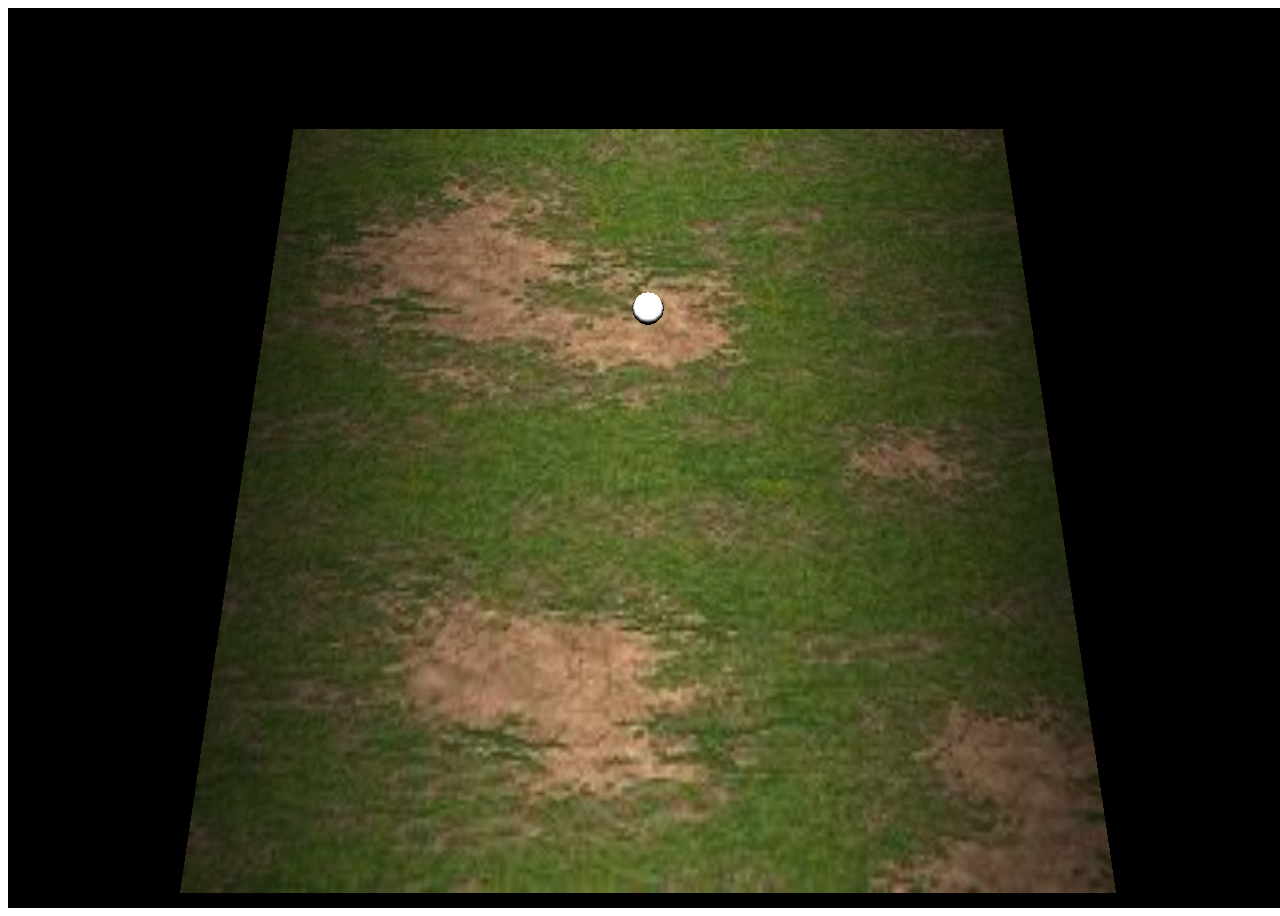
<file: Physics Test/index.html>
<html>

<!-- This demonstrates simple application of physics to Three.js application. -->

<head>
<script src="libs/three.js"></script>
<script src="libs/keyboard.js"></script>
<!-- 1. add the javascript include -->
<script src="libs/physi.js"></script>
</head>

<body>

<script>
	var renderer;
	var scene;
	var camera;
	var spotLight;
	
	<!-- add objects in the scope so all methods can access -->
	var groundPlane;
	var ball;

	<!-- 2. Add the following two lines. -->
	Physijs.scripts.worker = 'libs/physijs_worker.js';
    Physijs.scripts.ammo = 'ammo.js';
	
	function init()
	{
		<!-- 3. Edit the scene creation -->
		scene = new Physijs.Scene();
		scene.setGravity(new THREE.Vector3( 0, 0, -30 ));

		camera = new THREE.PerspectiveCamera( 45, window.innerWidth / window.innerHeight, 0.1, 1000 );
		camera.position.x = 0;
		camera.position.y = -100;
		camera.position.z = 250;
		camera.lookAt( scene.position );
		
		renderer = new THREE.WebGLRenderer();
		//						color     alpha
		renderer.setClearColor( 0x000000, 1.0 );
		renderer.setSize( window.innerWidth, window.innerHeight );
		renderer.shadowMapEnabled = true;

		addSpotLight();
		
		<!-- 4. Ground plane -->
		createGroundPlane();
	
		<!-- 5. Ball -->
		createBall();

		// Output to the stream
		document.body.appendChild( renderer.domElement );
		
		// Call render
		render();
	}
	
	function render()
	{
		<!-- 6. Physics simulation -->
		scene.simulate();
		
		// Request animation frame
		requestAnimationFrame( render );
		
		// Call render()
		renderer.render( scene, camera );
	}
	
	function addSpotLight()
	{
        spotLight = new THREE.SpotLight( 0xffffff );
        spotLight.position.set( 0, 0, 200 );
        spotLight.shadowCameraNear = 10;
        spotLight.shadowCameraFar = 100;
        spotLight.castShadow = true;
		spotLight.intensity = 3;
        scene.add(spotLight);
	}

	<!-- 4. Ground plane -->
	function createGroundPlane()
	{
		var planeTexture = THREE.ImageUtils.loadTexture('images/groundterrain.jpg');
		
		//                                                                                           friction restitution
		var planeMaterial = new Physijs.createMaterial(new THREE.MeshLambertMaterial({map:planeTexture}), .95, 1.3 );
		var planeGeometry = new THREE.PlaneGeometry( 200, 200, 6 );
		groundPlane = new Physijs.BoxMesh( planeGeometry, planeMaterial, 0 );
		groundPlane.name = "GroundPlane";
		
		scene.add( groundPlane );
	}

	<!-- 5. Create ball -->
	function createBall()
	{
		var ballGeometry = new THREE.SphereGeometry( 3 );
		
		//                                                                                     friction restitution
		var ballMaterial = Physijs.createMaterial( new THREE.MeshLambertMaterial({color:'white'}), .95, 1.3 );
		ball = new Physijs.SphereMesh( ballGeometry, ballMaterial );
		
		ball.position.x = 0;;
		ball.position.y = 0;
		ball.position.z = 80;
		
		ball.name = 'CannonBall';
		scene.add( ball );
	}

	window.onload = init;
</script>

</body>

</html>
</file>
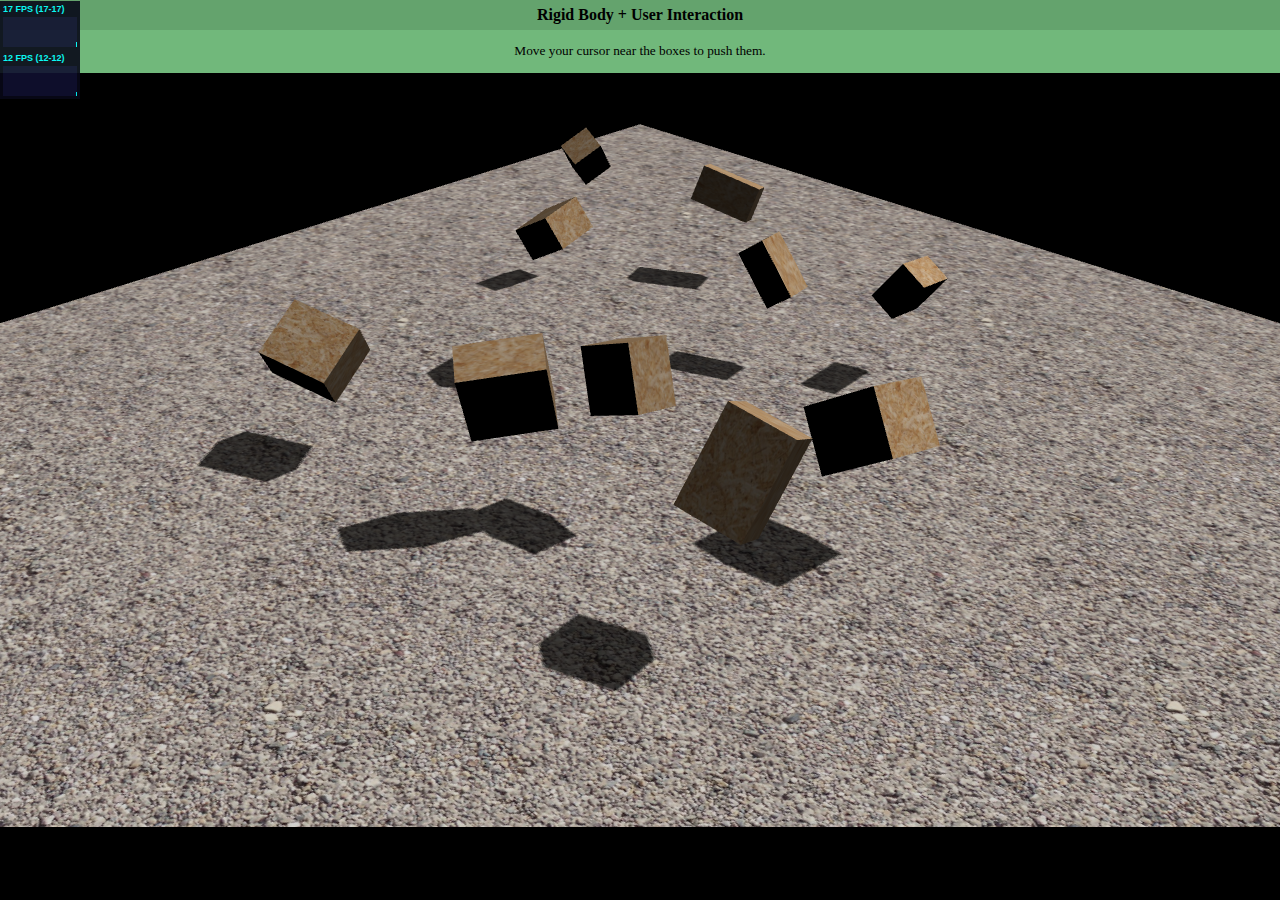
<file: Physijs/examples/body.html>
<!DOCTYPE html>

<html>

<head>
	<title>Rigid body - Physijs</title>
	
	<link rel="stylesheet" type="text/css" href="css/styles.css" />
	
	<script type="text/javascript" src="js/three.min.js"></script>
	<script type="text/javascript" src="js/stats.js"></script>
	<script type="text/javascript" src="../physi.js"></script>
	
	<script type="text/javascript">
	
	'use strict';
	
	Physijs.scripts.worker = '../physijs_worker.js';
	Physijs.scripts.ammo = 'examples/js/ammo.js';
	
	var initScene, render, applyForce, setMousePosition, mouse_position,
		ground_material, box_material, loader,
		renderer, render_stats, physics_stats, scene, ground, light, camera, box, boxes = [];
	
	initScene = function() {
		renderer = new THREE.WebGLRenderer({ antialias: true });
		renderer.setSize( window.innerWidth, window.innerHeight );
		renderer.shadowMap.enabled = true;
		renderer.shadowMapSoft = true;
		document.getElementById( 'viewport' ).appendChild( renderer.domElement );
		
		render_stats = new Stats();
		render_stats.domElement.style.position = 'absolute';
		render_stats.domElement.style.top = '1px';
		render_stats.domElement.style.zIndex = 100;
		document.getElementById( 'viewport' ).appendChild( render_stats.domElement );

		physics_stats = new Stats();
		physics_stats.domElement.style.position = 'absolute';
		physics_stats.domElement.style.top = '50px';
		physics_stats.domElement.style.zIndex = 100;
		document.getElementById( 'viewport' ).appendChild( physics_stats.domElement );
		
		scene = new Physijs.Scene;
		scene.setGravity(new THREE.Vector3( 0, -30, 0 ));
		scene.addEventListener(
			'update',
			function() {
				applyForce();
				scene.simulate( undefined, 1 );
				physics_stats.update();
			}
		);
		
		camera = new THREE.PerspectiveCamera(
			35,
			window.innerWidth / window.innerHeight,
			1,
			1000
		);
		camera.position.set( 60, 50, 60 );
		camera.lookAt( scene.position );
		scene.add( camera );
		
		// Light
		light = new THREE.DirectionalLight( 0xFFFFFF );
		light.position.set( 20, 40, -15 );
		light.target.position.copy( scene.position );
		light.castShadow = true;
		light.shadowCameraLeft = -60;
		light.shadowCameraTop = -60;
		light.shadowCameraRight = 60;
		light.shadowCameraBottom = 60;
		light.shadowCameraNear = 20;
		light.shadowCameraFar = 200;
		light.shadowBias = -.0001
		light.shadowMapWidth = light.shadowMapHeight = 2048;
		light.shadowDarkness = .7;
		scene.add( light );

		// Loader
		loader = new THREE.TextureLoader();
		
		// Materials
		ground_material = Physijs.createMaterial(
			new THREE.MeshLambertMaterial({ map: loader.load( 'images/rocks.jpg' ) }),
			.8, // high friction
			.4 // low restitution
		);
		ground_material.map.wrapS = ground_material.map.wrapT = THREE.RepeatWrapping;
		ground_material.map.repeat.set( 3, 3 );
		
		box_material = Physijs.createMaterial(
			new THREE.MeshLambertMaterial({ map: loader.load( 'images/plywood.jpg' ) }),
			.4, // low friction
			.6 // high restitution
		);
		box_material.map.wrapS = ground_material.map.wrapT = THREE.RepeatWrapping;
		box_material.map.repeat.set( .25, .25 );
		
		// Ground
		ground = new Physijs.BoxMesh(
			new THREE.BoxGeometry(100, 1, 100),
			ground_material,
			0 // mass
		);
		ground.receiveShadow = true;
		scene.add( ground );
		
		for ( var i = 0; i < 10; i++ ) {
			box = new Physijs.BoxMesh(
				new THREE.BoxGeometry( 4, 4, 4 ),
				box_material
			);
			box.position.set(
				Math.random() * 50 - 25,
				10 + Math.random() * 5,
				Math.random() * 50 - 25
			);
			box.rotation.set(
				Math.random() * Math.PI * 2,
				Math.random() * Math.PI * 2,
				Math.random() * Math.PI * 2
			);
			box.scale.set(
				Math.random() * 1 + .5,
				Math.random() * 1 + .5,
				Math.random() * 1 + .5
			);
			box.castShadow = true;
			scene.add( box );
			boxes.push( box );
		}
		
		renderer.domElement.addEventListener( 'mousemove', setMousePosition );

		requestAnimationFrame( render );
		scene.simulate();
	};
	
	render = function() {
		requestAnimationFrame( render );
		renderer.render( scene, camera );
		render_stats.update();
	};
	
	setMousePosition = function( evt ) {
		// Find where mouse cursor intersects the ground plane
		var vector = new THREE.Vector3(
			( evt.clientX / renderer.domElement.clientWidth ) * 2 - 1,
			-( ( evt.clientY / renderer.domElement.clientHeight ) * 2 - 1 ),
			.5
		);
		vector.unproject( camera );
		vector.sub( camera.position ).normalize();
		
		var coefficient = (box.position.y - camera.position.y) / vector.y
		mouse_position = camera.position.clone().add( vector.multiplyScalar( coefficient ) );
	};
	
	applyForce = function() {
		if (!mouse_position) return;
		var strength = 35, distance, effect, offset, box;
		
		for ( var i = 0; i < boxes.length; i++ ) {
			box = boxes[i];
			distance = mouse_position.distanceTo( box.position ),
			effect = mouse_position.clone().sub( box.position ).normalize().multiplyScalar( strength / distance ).negate(),
			offset = mouse_position.clone().sub( box.position );
			box.applyImpulse( effect, offset );
		}
	};
	
	window.onload = initScene;
	
	</script>
</head>

<body>
	<div id="heading">
		<h1>Rigid Body + User Interaction</h1>
		<p>Move your cursor near the boxes to push them.</p>
	</div>
	<div id="viewport"></div>
</body>

</html>
</file>
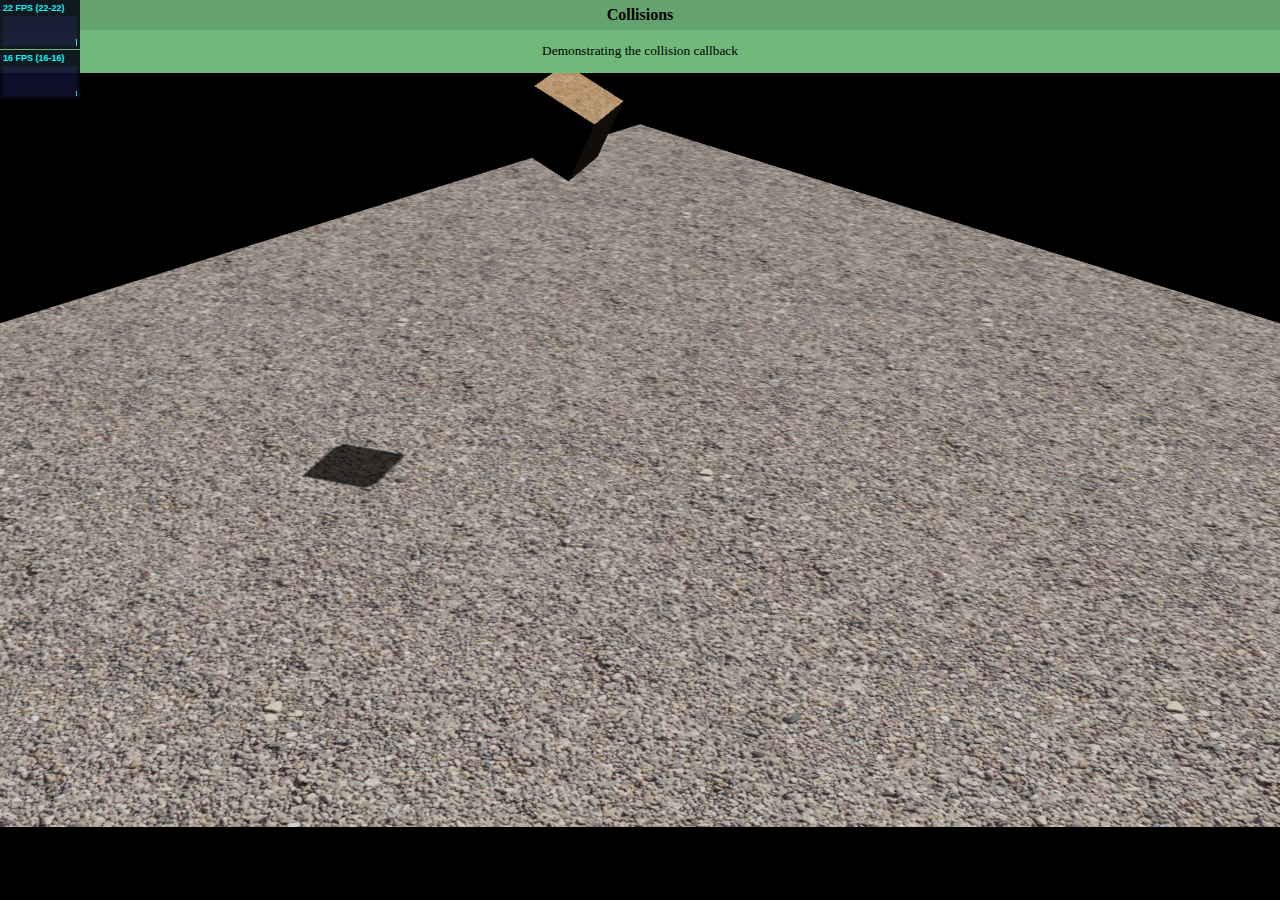
<file: Physijs/examples/collisions.html>
<!DOCTYPE html>

<html>

<head>
	<title>Collisions - Physijs</title>
	
	<link rel="stylesheet" type="text/css" href="css/styles.css" />
	
	<script type="text/javascript" src="js/three.min.js"></script>
	<script type="text/javascript" src="js/stats.js"></script>
	<script type="text/javascript" src="../physi.js"></script>
	
	<script type="text/javascript">
	
	'use strict';
	
	Physijs.scripts.worker = '../physijs_worker.js';
	Physijs.scripts.ammo = 'examples/js/ammo.js';
	
	var initScene, render, _boxes = [], spawnBox, loader,
		renderer, render_stats, physics_stats, scene, ground_material, ground, light, camera;
	
	initScene = function() {
		renderer = new THREE.WebGLRenderer({ antialias: true });
		renderer.setSize( window.innerWidth, window.innerHeight );
		renderer.shadowMap.enabled = true;
		renderer.shadowMapSoft = true;
		document.getElementById( 'viewport' ).appendChild( renderer.domElement );
		
		render_stats = new Stats();
		render_stats.domElement.style.position = 'absolute';
		render_stats.domElement.style.top = '0px';
		render_stats.domElement.style.zIndex = 100;
		document.getElementById( 'viewport' ).appendChild( render_stats.domElement );
		
		physics_stats = new Stats();
		physics_stats.domElement.style.position = 'absolute';
		physics_stats.domElement.style.top = '50px';
		physics_stats.domElement.style.zIndex = 100;
		document.getElementById( 'viewport' ).appendChild( physics_stats.domElement );

		scene = new Physijs.Scene;
		scene.setGravity(new THREE.Vector3( 0, -30, 0 ));
		scene.addEventListener(
			'update',
			function() {
				scene.simulate( undefined, 1 );
				physics_stats.update();
			}
		);
		
		camera = new THREE.PerspectiveCamera(
			35,
			window.innerWidth / window.innerHeight,
			1,
			1000
		);
		camera.position.set( 60, 50, 60 );
		camera.lookAt( scene.position );
		scene.add( camera );
		
		// Light
		light = new THREE.DirectionalLight( 0xFFFFFF );
		light.position.set( 20, 40, -15 );
		light.target.position.copy( scene.position );
		light.castShadow = true;
		light.shadowCameraLeft = -60;
		light.shadowCameraTop = -60;
		light.shadowCameraRight = 60;
		light.shadowCameraBottom = 60;
		light.shadowCameraNear = 20;
		light.shadowCameraFar = 200;
		light.shadowBias = -.0001
		light.shadowMapWidth = light.shadowMapHeight = 2048;
		light.shadowDarkness = .7;
		scene.add( light );

		// Loader
		loader = new THREE.TextureLoader();
		
		// Ground
		ground_material = Physijs.createMaterial(
			new THREE.MeshLambertMaterial({ map: loader.load( 'images/rocks.jpg' ) }),
			.8, // high friction
			.3 // low restitution
		);
		ground_material.map.wrapS = ground_material.map.wrapT = THREE.RepeatWrapping;
		ground_material.map.repeat.set( 3, 3 );
		
		ground = new Physijs.BoxMesh(
			new THREE.BoxGeometry(100, 1, 100),
			ground_material,
			0 // mass
		);
		ground.receiveShadow = true;
		scene.add( ground );
		
		spawnBox();
		
		requestAnimationFrame( render );
		scene.simulate();
	};
	
	spawnBox = (function() {
		var box_geometry = new THREE.BoxGeometry( 4, 4, 4 ),
			handleCollision = function( collided_with, linearVelocity, angularVelocity ) {
				switch ( ++this.collisions ) {
					
					case 1:
						this.material.color.setHex(0xcc8855);
						break;
					
					case 2:
						this.material.color.setHex(0xbb9955);
						break;
					
					case 3:
						this.material.color.setHex(0xaaaa55);
						break;
					
					case 4:
						this.material.color.setHex(0x99bb55);
						break;
					
					case 5:
						this.material.color.setHex(0x88cc55);
						break;
					
					case 6:
						this.material.color.setHex(0x77dd55);
						break;
				}
			},
			createBox = function() {
				var box, material;
				
				material = Physijs.createMaterial(
					new THREE.MeshLambertMaterial({ map: loader.load( 'images/plywood.jpg' ) }),
					.6, // medium friction
					.3 // low restitution
				);
				material.map.wrapS = material.map.wrapT = THREE.RepeatWrapping;
				material.map.repeat.set( .5, .5 );
				
				//material = new THREE.MeshLambertMaterial({ map: THREE.ImageUtils.loadTexture( 'images/rocks.jpg' ) });
				
				box = new Physijs.BoxMesh(
					box_geometry,
					material
				);
				box.collisions = 0;
				
				box.position.set(
					Math.random() * 15 - 7.5,
					25,
					Math.random() * 15 - 7.5
				);
				
				box.rotation.set(
					Math.random() * Math.PI,
					Math.random() * Math.PI,
					Math.random() * Math.PI
				);
				
				box.castShadow = true;
				box.addEventListener( 'collision', handleCollision );
				box.addEventListener( 'ready', spawnBox );
				scene.add( box );
			};
		
		return function() {
			setTimeout( createBox, 1000 );
		};
	})();
	
	render = function() {
		requestAnimationFrame( render );
		renderer.render( scene, camera );
		render_stats.update();
	};
	
	window.onload = initScene;
	
	</script>
</head>

<body>
	<div id="heading">
		<h1>Collisions</h1>
		<p>Demonstrating the collision callback</p>
	</div>
	<div id="viewport"></div>
</body>

</html>
</file>
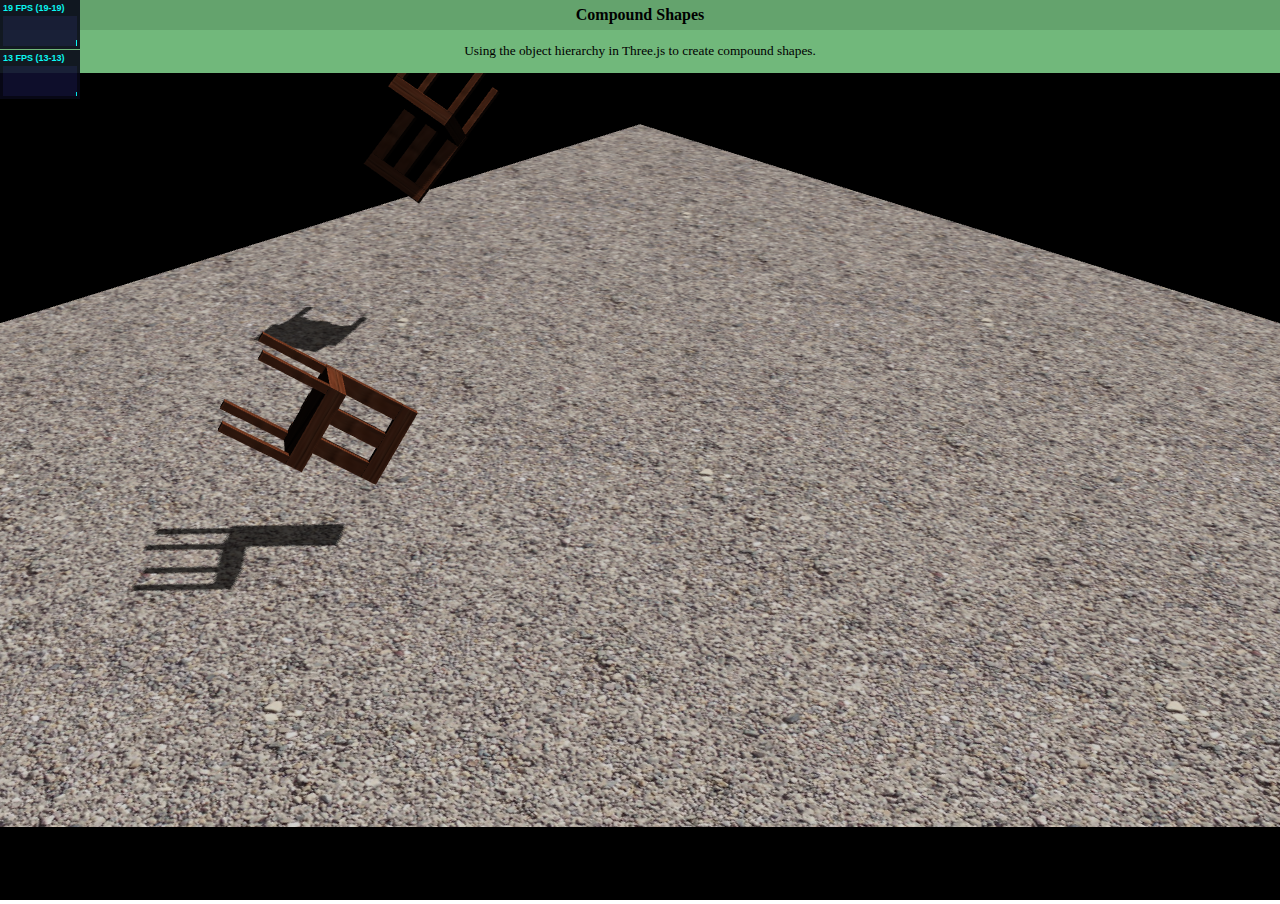
<file: Physijs/examples/compound.html>
<!DOCTYPE html>

<html>

<head>
	<title>Compound Shapes - Physijs</title>
	
	<link rel="stylesheet" type="text/css" href="css/styles.css" />
	
	<script type="text/javascript" src="js/three.min.js"></script>
	<script type="text/javascript" src="js/stats.js"></script>
	<script type="text/javascript" src="../physi.js"></script>
	
	<script type="text/javascript">
	
	'use strict';
	
	Physijs.scripts.worker = '../physijs_worker.js';
	Physijs.scripts.ammo = 'examples/js/ammo.js';
	
	var initScene, render, renderer, render_stats, physics_stats, scene, ground, light, camera, spawnChair,
		ground_material, chair_material, loader;
	
	initScene = function() {
		renderer = new THREE.WebGLRenderer({ antialias: true });
		renderer.setSize( window.innerWidth, window.innerHeight );
		renderer.shadowMap.enabled = true;
		renderer.shadowMapSoft = true;
		document.getElementById( 'viewport' ).appendChild( renderer.domElement );
		
		render_stats = new Stats();
		render_stats.domElement.style.position = 'absolute';
		render_stats.domElement.style.top = '0px';
		render_stats.domElement.style.zIndex = 100;
		document.getElementById( 'viewport' ).appendChild( render_stats.domElement );
		
		physics_stats = new Stats();
		physics_stats.domElement.style.position = 'absolute';
		physics_stats.domElement.style.top = '50px';
		physics_stats.domElement.style.zIndex = 100;
		document.getElementById( 'viewport' ).appendChild( physics_stats.domElement );
		
		scene = new Physijs.Scene;
		scene.setGravity(new THREE.Vector3( 0, -50, 0 ));
		scene.addEventListener(
			'update',
			function() {
				scene.simulate( undefined, 2 );
				physics_stats.update();
			}
		);
		
		camera = new THREE.PerspectiveCamera(
			35,
			window.innerWidth / window.innerHeight,
			1,
			1000
		);
		camera.position.set( 60, 50, 60 );
		camera.lookAt( scene.position );
		scene.add( camera );
		
		// Light
		light = new THREE.DirectionalLight( 0xFFFFFF );
		light.position.set( 20, 40, -15 );
		light.target.position.copy( scene.position );
		light.castShadow = true;
		light.shadowCameraLeft = -60;
		light.shadowCameraTop = -60;
		light.shadowCameraRight = 60;
		light.shadowCameraBottom = 60;
		light.shadowCameraNear = 20;
		light.shadowCameraFar = 200;
		light.shadowBias = -.0001
		light.shadowMapWidth = light.shadowMapHeight = 2048;
		light.shadowDarkness = .7;
		scene.add( light );

		// Loader
		loader = new THREE.TextureLoader();
		
		// Materials
		ground_material = Physijs.createMaterial(
			new THREE.MeshLambertMaterial({ map: loader.load( 'images/rocks.jpg' ) }),
			.8, // high friction
			.4 // low restitution
		);
		ground_material.map.wrapS = ground_material.map.wrapT = THREE.RepeatWrapping;
		ground_material.map.repeat.set( 3, 3 );
		
		chair_material = Physijs.createMaterial(
			new THREE.MeshLambertMaterial({ map: loader.load( 'images/wood.jpg' ) }),
			.6, // medium friction
			.2 // low restitution
		);
		chair_material.map.wrapS = chair_material.map.wrapT = THREE.RepeatWrapping;
		chair_material.map.repeat.set( .25, .25 );
		
		// Ground
		ground = new Physijs.BoxMesh(
			new THREE.BoxGeometry(100, 1, 100),
			ground_material,
			0 // mass
		);;
		ground.receiveShadow = true;
		scene.add( ground );
		
		spawnChair();
		
		requestAnimationFrame( render );
		scene.simulate();
	};
	
	spawnChair = (function() {
		var buildBack, buildLegs, doSpawn;
		
		buildBack = function() {
			var back, _object;
			
			back = new Physijs.BoxMesh(
				new THREE.BoxGeometry( 5, 1, .5 ),
				chair_material
			);
			back.position.y = 5;
			back.position.z = -2.5;
			back.castShadow = true;
			back.receiveShadow = true;
			
			// rungs - relative to back
			_object = new Physijs.BoxMesh(
				new THREE.BoxGeometry( 1, 5, .5 ),
				chair_material
			);
			_object.position.y = -3;
			_object.position.x = -2;
			_object.castShadow = true;
			_object.receiveShadow = true;
			back.add( _object );
			
			_object = new Physijs.BoxMesh(
				new THREE.BoxGeometry( 1, 5, .5 ),
				chair_material
			);
			_object.position.y = -3;
			_object.castShadow = true;
			_object.receiveShadow = true;
			back.add( _object );
			
			_object = new Physijs.BoxMesh(
				new THREE.BoxGeometry( 1, 5, .5 ),
				chair_material
			);
			_object.position.y = -3;
			_object.position.x = 2;
			_object.castShadow = true;
			_object.receiveShadow = true;
			back.add( _object );
			
			return back;
		};
		
		buildLegs = function() {
			var leg, _leg;
			
			// back left
			leg = new Physijs.BoxMesh(
				new THREE.BoxGeometry( .5, 4, .5 ),
				chair_material
			);
			leg.position.x = 2.25;
			leg.position.z = -2.25;
			leg.position.y = -2.5;
			leg.castShadow = true;
			leg.receiveShadow = true;
			
			// back right - relative to back left leg
			_leg = new Physijs.BoxMesh(
				new THREE.BoxGeometry( .5, 4, .5 ),
				chair_material
			);
			_leg.position.x = -4.5;
			_leg.castShadow = true;
			_leg.receiveShadow = true;
			leg.add( _leg );
			
			// front left - relative to back left leg
			_leg = new Physijs.BoxMesh(
				new THREE.BoxGeometry( .5, 4, .5 ),
				chair_material
			);
			_leg.position.z = 4.5;
			_leg.castShadow = true;
			_leg.receiveShadow = true;
			leg.add( _leg );
			
			// front right - relative to back left leg
			_leg = new Physijs.BoxMesh(
				new THREE.BoxGeometry( .5, 4, .5 ),
				chair_material
			);
			_leg.position.x = -4.5;
			_leg.position.z = 4.5;
			_leg.castShadow = true;
			_leg.receiveShadow = true;
			leg.add( _leg );
			
			return leg;
		};
		
		doSpawn = function() {
			var chair, back, legs;
			
			// seat of the chair
			chair = new Physijs.BoxMesh(
				new THREE.BoxGeometry( 5, 1, 5 ),
				chair_material
			);
			chair.castShadow = true;
			chair.receiveShadow = true;
			
			// back - relative to chair ( seat )
			back = buildBack();
			chair.add( back );
			
			// legs - relative to chair ( seat )
			legs = buildLegs();
			chair.add( legs );
			
			chair.position.y = 20;
			chair.position.x = Math.random() * 50 - 25;
			chair.position.z = Math.random() * 50 - 25;
			
			chair.rotation.set(
				Math.random() * Math.PI * 2,
				Math.random() * Math.PI * 2,
				Math.random() * Math.PI * 2
			);
			
			chair.addEventListener( 'ready', spawnChair );
			scene.add( chair );
		};
		
		return function() {
			setTimeout( doSpawn, 500 );
		};
	})();
	
	render = function() {
		requestAnimationFrame( render );
		renderer.render( scene, camera );
		render_stats.update();
	};
	
	window.onload = initScene;
	
	</script>
</head>

<body>
	<div id="heading">
		<h1>Compound Shapes</h1>
		<p>Using the object hierarchy in Three.js to create compound shapes.</p>
	</div>
	<div id="viewport"></div>
</body>

</html>
</file>
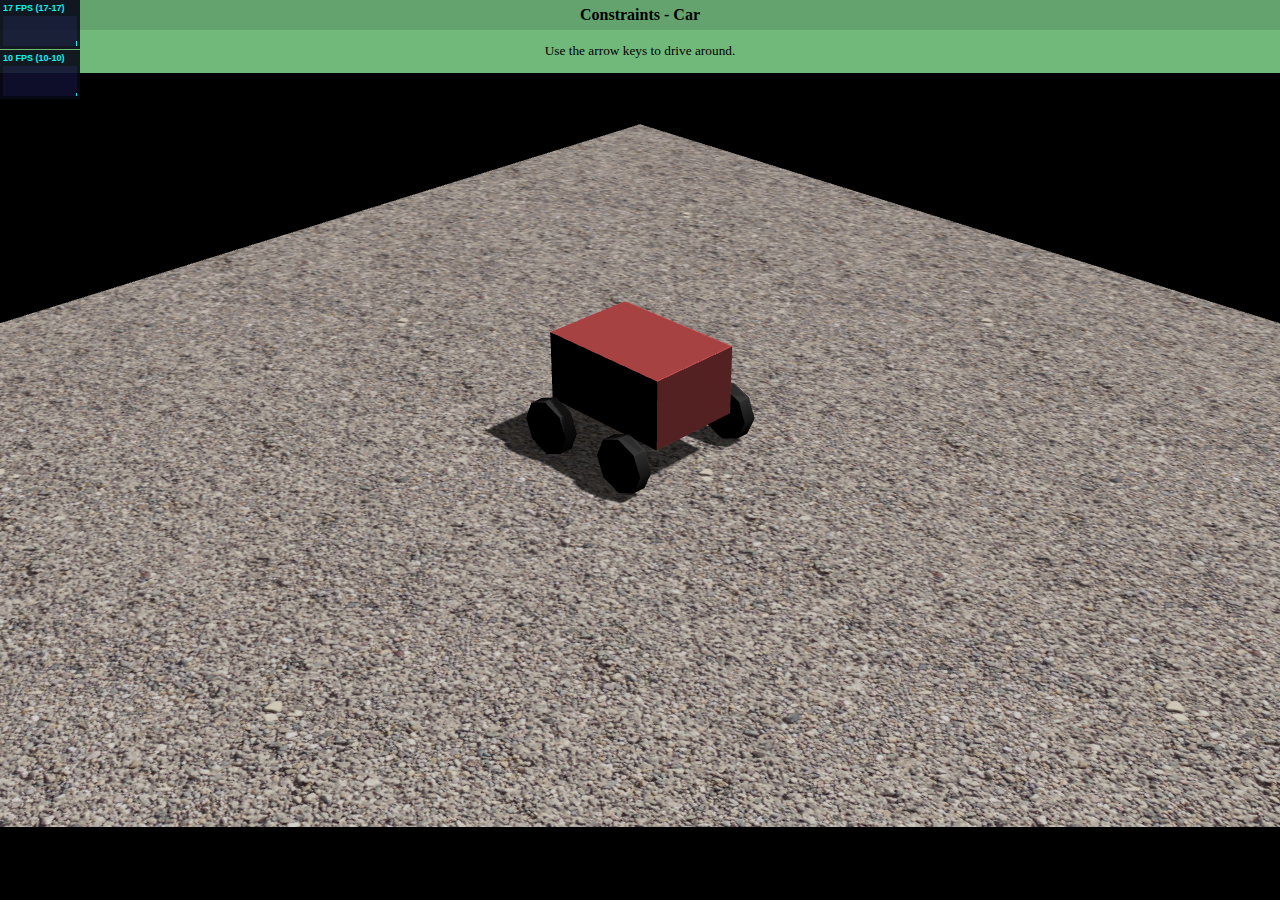
<file: Physijs/examples/constraints_car.html>
<!DOCTYPE html>

<html>

<head>
	<title>Constraints, Car - Physijs</title>
	
	<link rel="stylesheet" type="text/css" href="css/styles.css" />
	
	<script type="text/javascript" src="js/three.min.js"></script>
	<script type="text/javascript" src="js/stats.js"></script>
	<script type="text/javascript" src="../physi.js"></script>
	
	<script type="text/javascript">
	
	'use strict';
	
	Physijs.scripts.worker = '../physijs_worker.js';
	Physijs.scripts.ammo = 'examples/js/ammo.js';
	
	var initScene, render,
		ground_material, car_material, wheel_material, wheel_geometry,
		loader, renderer, render_stats, physics_stats, scene, ground_geometry, ground, light, camera,
		car = {};
	
	initScene = function() {
		renderer = new THREE.WebGLRenderer({ antialias: true });
		renderer.setSize( window.innerWidth, window.innerHeight );
		renderer.shadowMap.enabled = true;
		renderer.shadowMapSoft = true;
		document.getElementById( 'viewport' ).appendChild( renderer.domElement );
		
		render_stats = new Stats();
		render_stats.domElement.style.position = 'absolute';
		render_stats.domElement.style.top = '0px';
		render_stats.domElement.style.zIndex = 100;
		document.getElementById( 'viewport' ).appendChild( render_stats.domElement );
		
		physics_stats = new Stats();
		physics_stats.domElement.style.position = 'absolute';
		physics_stats.domElement.style.top = '50px';
		physics_stats.domElement.style.zIndex = 100;
		document.getElementById( 'viewport' ).appendChild( physics_stats.domElement );
		
		scene = new Physijs.Scene;
		scene.setGravity(new THREE.Vector3( 0, -30, 0 ));
		scene.addEventListener(
			'update',
			function() {
				scene.simulate( undefined, 2 );
				physics_stats.update();
			}
		);
		
		camera = new THREE.PerspectiveCamera(
			35,
			window.innerWidth / window.innerHeight,
			1,
			1000
		);
		camera.position.set( 60, 50, 60 );
		camera.lookAt( scene.position );
		scene.add( camera );
		
		// Light
		light = new THREE.DirectionalLight( 0xFFFFFF );
		light.position.set( 20, 40, -15 );
		light.target.position.copy( scene.position );
		light.castShadow = true;
		light.shadowCameraLeft = -60;
		light.shadowCameraTop = -60;
		light.shadowCameraRight = 60;
		light.shadowCameraBottom = 60;
		light.shadowCameraNear = 20;
		light.shadowCameraFar = 200;
		light.shadowBias = -.0001
		light.shadowMapWidth = light.shadowMapHeight = 2048;
		light.shadowDarkness = .7;
		scene.add( light );

		// Loader
		loader = new THREE.TextureLoader();
		
		// Materials
		ground_material = Physijs.createMaterial(
			new THREE.MeshLambertMaterial({ map: loader.load( 'images/rocks.jpg' ) }),
			.8, // high friction
			.4 // low restitution
		);
		ground_material.map.wrapS = ground_material.map.wrapT = THREE.RepeatWrapping;
		ground_material.map.repeat.set( 3, 3 );
		
		// Ground
		ground = new Physijs.BoxMesh(
			new THREE.BoxGeometry(100, 1, 100),
			ground_material,
			0 // mass
		);
		ground.receiveShadow = true;
		scene.add( ground );
		
		
		// Car
		car_material = Physijs.createMaterial(
			new THREE.MeshLambertMaterial({ color: 0xff6666 }),
			.8, // high friction
			.2 // low restitution
		);
		
		wheel_material = Physijs.createMaterial(
			new THREE.MeshLambertMaterial({ color: 0x444444 }),
			.8, // high friction
			.5 // medium restitution
		);
		wheel_geometry = new THREE.CylinderGeometry( 2, 2, 1, 8 );
		
		car.body = new Physijs.BoxMesh(
			new THREE.BoxGeometry( 10, 5, 7 ),
			car_material,
			1000
		);
		car.body.position.y = 10;
		car.body.receiveShadow = car.body.castShadow = true;
		scene.add( car.body );
		
		car.wheel_fl = new Physijs.CylinderMesh(
			wheel_geometry,
			wheel_material,
			500
		);
		car.wheel_fl.rotation.x = Math.PI / 2;
		car.wheel_fl.position.set( -3.5, 6.5, 5 );
		car.wheel_fl.receiveShadow = car.wheel_fl.castShadow = true;
		scene.add( car.wheel_fl );
		car.wheel_fl_constraint = new Physijs.DOFConstraint(
			car.wheel_fl, car.body, new THREE.Vector3( -3.5, 6.5, 5 )
		);
		scene.addConstraint( car.wheel_fl_constraint );
		car.wheel_fl_constraint.setAngularLowerLimit({ x: 0, y: -Math.PI / 8, z: 1 });
		car.wheel_fl_constraint.setAngularUpperLimit({ x: 0, y: Math.PI / 8, z: 0 });
		
		car.wheel_fr = new Physijs.CylinderMesh(
			wheel_geometry,
			wheel_material,
			500
		);
		car.wheel_fr.rotation.x = Math.PI / 2;
		car.wheel_fr.position.set( -3.5, 6.5, -5 );
		car.wheel_fr.receiveShadow = car.wheel_fr.castShadow = true;
		scene.add( car.wheel_fr );
		car.wheel_fr_constraint = new Physijs.DOFConstraint(
			car.wheel_fr, car.body, new THREE.Vector3( -3.5, 6.5, -5 )
		);
		scene.addConstraint( car.wheel_fr_constraint );
		car.wheel_fr_constraint.setAngularLowerLimit({ x: 0, y: -Math.PI / 8, z: 1 });
		car.wheel_fr_constraint.setAngularUpperLimit({ x: 0, y: Math.PI / 8, z: 0 });
		
		car.wheel_bl = new Physijs.CylinderMesh(
			wheel_geometry,
			wheel_material,
			500
		);
		car.wheel_bl.rotation.x = Math.PI / 2;
		car.wheel_bl.position.set( 3.5, 6.5, 5 );
		car.wheel_bl.receiveShadow = car.wheel_bl.castShadow = true;
		scene.add( car.wheel_bl );
		car.wheel_bl_constraint = new Physijs.DOFConstraint(
			car.wheel_bl, car.body, new THREE.Vector3( 3.5, 6.5, 5 )
		);
		scene.addConstraint( car.wheel_bl_constraint );
		car.wheel_bl_constraint.setAngularLowerLimit({ x: 0, y: 0, z: 0 });
		car.wheel_bl_constraint.setAngularUpperLimit({ x: 0, y: 0, z: 0 });
		
		car.wheel_br = new Physijs.CylinderMesh(
			wheel_geometry,
			wheel_material,
			500
		);
		car.wheel_br.rotation.x = Math.PI / 2;
		car.wheel_br.position.set( 3.5, 6.5, -5 );
		car.wheel_br.receiveShadow = car.wheel_br.castShadow = true;
		scene.add( car.wheel_br );
		car.wheel_br_constraint = new Physijs.DOFConstraint(
			car.wheel_br, car.body, new THREE.Vector3( 3.5, 6.5, -5 )
		);
		scene.addConstraint( car.wheel_br_constraint );
		car.wheel_br_constraint.setAngularLowerLimit({ x: 0, y: 0, z: 0 });
		car.wheel_br_constraint.setAngularUpperLimit({ x: 0, y: 0, z: 0 });
		
		document.addEventListener(
			'keydown',
			function( ev ) {
				switch( ev.keyCode ) {
					case 37:
						// Left
						car.wheel_fl_constraint.configureAngularMotor( 1, -Math.PI / 2, Math.PI / 2, 1, 200 );
						car.wheel_fr_constraint.configureAngularMotor( 1, -Math.PI / 2, Math.PI / 2, 1, 200 );
						car.wheel_fl_constraint.enableAngularMotor( 1 );
						car.wheel_fr_constraint.enableAngularMotor( 1 );
						break;
					
					case 39:
						// Right
						car.wheel_fl_constraint.configureAngularMotor( 1, -Math.PI / 2, Math.PI / 2, -1, 200 );
						car.wheel_fr_constraint.configureAngularMotor( 1, -Math.PI / 2, Math.PI / 2, -1, 200 );
						car.wheel_fl_constraint.enableAngularMotor( 1 );
						car.wheel_fr_constraint.enableAngularMotor( 1 );
						break;
					
					case 38:
						// Up
						car.wheel_bl_constraint.configureAngularMotor( 2, 1, 0, 5, 2000 );
						car.wheel_br_constraint.configureAngularMotor( 2, 1, 0, 5, 2000 );
						car.wheel_bl_constraint.enableAngularMotor( 2 );
						car.wheel_br_constraint.enableAngularMotor( 2 );
						break;
					
					case 40:
						// Down
						car.wheel_bl_constraint.configureAngularMotor( 2, 1, 0, -5, 2000 );
						car.wheel_br_constraint.configureAngularMotor( 2, 1, 0, -5, 2000 );
						car.wheel_bl_constraint.enableAngularMotor( 2 );
						//car.wheel_br_constraint.enableAngularMotor( 2 );
						break;
				}
			}
		);
		
		document.addEventListener(
			'keyup',
			function( ev ) {
				switch( ev.keyCode ) {
					case 37:
						// Left
						car.wheel_fl_constraint.disableAngularMotor( 1 );
						car.wheel_fr_constraint.disableAngularMotor( 1 );
						break;
					
					case 39:
						// Right
						car.wheel_fl_constraint.disableAngularMotor( 1 );
						car.wheel_fr_constraint.disableAngularMotor( 1 );
						break;
					
					case 38:
						// Up
						car.wheel_bl_constraint.disableAngularMotor( 2 );
						car.wheel_br_constraint.disableAngularMotor( 2 );
						break;
					
					case 40:
						// Down
						car.wheel_bl_constraint.disableAngularMotor( 2 );
						car.wheel_br_constraint.disableAngularMotor( 2 );
						break;
				}
			}
		);
		
		
		requestAnimationFrame( render );
		scene.simulate();
	};
	
	render = function() {
		requestAnimationFrame( render );
		renderer.render( scene, camera );
		render_stats.update();
	};
	
	window.onload = initScene;
	
	</script>
</head>

<body>
	<div id="heading">
		<h1>Constraints - Car</h1>
		<p>Use the arrow keys to drive around.</p>
	</div>
	<div id="viewport"></div>
</body>

</html>
</file>
<file: Physijs/examples/css/styles.css>
html {
	margin: 0;
	padding: 0;
}

body {
	margin: 0;
	padding: 0;
	font-family: Verdana;
	font-size: 10pt;
	overflow: hidden;
}

#heading {
	position: absolute;
	top: 0;
	width: 100%;
	margin: 0;
	padding: 0;
	background-color: #71b87b;
	text-align: center;
}
#heading h1 {
	margin: 0;
	padding: 6px 0;
	background-color: #64a36d;
	font-size: 16px;
}
#heading a {
	color: #4488ff;
}
</file>
